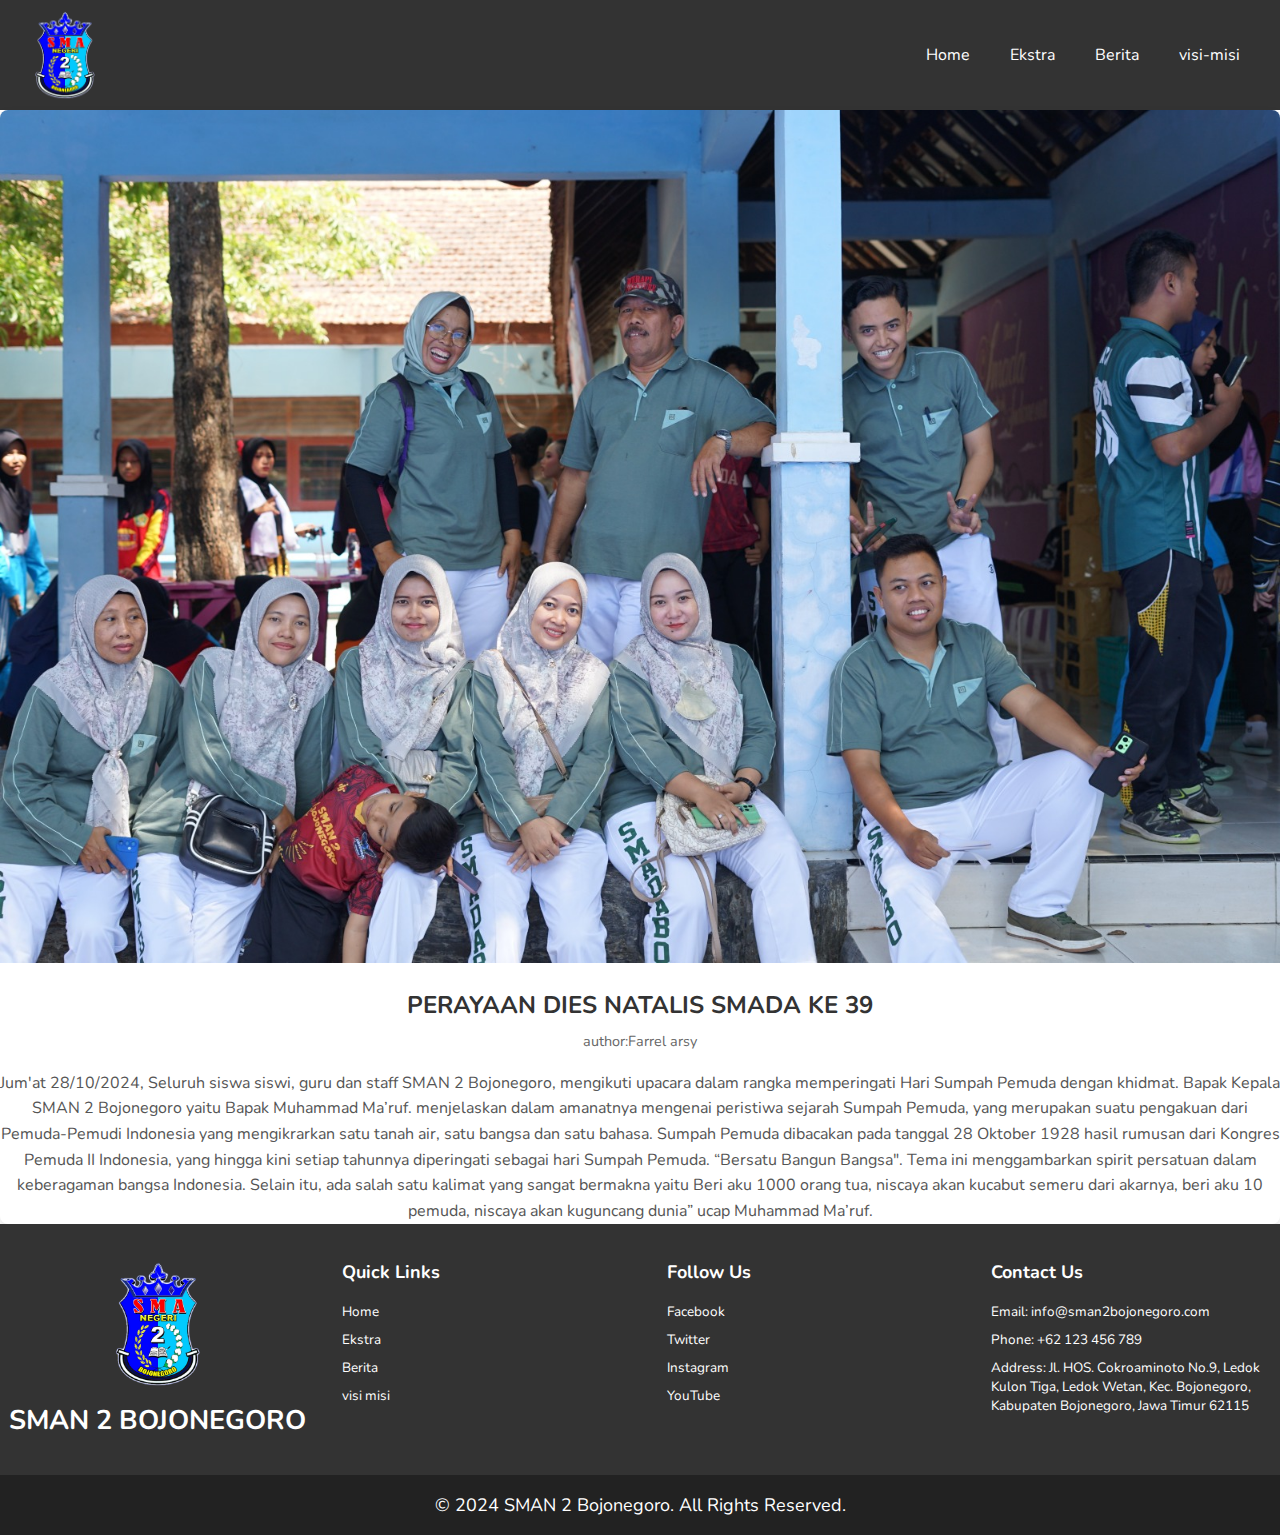
<file: diesnat.html>
<!DOCTYPE html>
<html lang="en">

<head>
    <meta charset="UTF-8">
    <meta name="viewport" content="width=device-width, initial-scale=1.0">
    <meta name="description" content="SMAN 2 BOJONEGORO merupakan sma terbaik di bojonegoro dengan prestasi yang membanggakan.Banyak siswa disini yang sukses dan menjadi menteri">
    <meta name="keywords" content="HTML, CSS, JavaScript">
    <meta name="author" content="FARREL ARSY ARDIANSYAH">
    <link rel="icon" type="image/x-icon" href="image/logo.png">
    <title> SMAN 2 BOJONEGORO</title>
    <link rel="preconnect" href="https://fonts.googleapis.com">
    <link rel="preconnect" href="https://fonts.gstatic.com" crossorigin>
    <link href="https://fonts.googleapis.com/css2?family=Nunito:ital,wght@0,200..1000;1,200..1000&display=swap"
        rel="stylesheet">
    <link rel="stylesheet" href="style.css">

</head>

<body>
    <nav class="navbar">
        <div class="logo"><img class="logo" src="image/logo.png"></div>
        <div class="hamburger" onclick="toggleMenu()">
            <div></div>
            <div></div>
            <div></div>
        </div>
        <ul class="nav-links">
            <li><a href="index.html">Home</a></li>
            <li><a href="ekstra.html">Ekstra</a></li>
            <!-- <li class="dropdown">
                <a href="#" onclick="toggleDropdown(event)">Services</a>
                <ul class="dropdown-menu">
                    <li><a href="#">Web Development</a></li>
                    <li><a href="#">Design</a></li>
                    <li><a href="#">SEO</a></li>
                </ul>
            </li>-->
            <li><a href="berita.html">Berita</a></li>
            <li><a href="visi-misi.html">visi-misi</a></li>
        </ul>
    </nav>
    <div class="news-container">
        <img src="image/diesnat.jpeg" alt="Foto Berita" class="news-photo">
        <h1 class="news-title">PERAYAAN DIES NATALIS SMADA KE 39</h1>
        <p class="news-author">author:Farrel arsy</p>
        <p class="news-description">
            Jum'at 28/10/2024, Seluruh siswa siswi, guru dan staff SMAN 2 Bojonegoro, mengikuti upacara dalam rangka
            memperingati Hari Sumpah Pemuda dengan khidmat.


            Bapak Kepala SMAN 2 Bojonegoro yaitu Bapak Muhammad Ma’ruf. menjelaskan dalam amanatnya mengenai peristiwa
            sejarah Sumpah Pemuda, yang merupakan suatu pengakuan dari Pemuda-Pemudi Indonesia yang mengikrarkan satu
            tanah air, satu bangsa dan satu bahasa. Sumpah Pemuda dibacakan pada tanggal 28 Oktober 1928 hasil rumusan
            dari Kongres Pemuda II Indonesia, yang hingga kini setiap tahunnya diperingati sebagai hari Sumpah Pemuda.


            “Bersatu Bangun Bangsa". Tema ini menggambarkan spirit persatuan dalam keberagaman bangsa Indonesia. Selain
            itu, ada salah satu kalimat yang sangat bermakna yaitu Beri aku 1000 orang tua, niscaya akan kucabut semeru
            dari akarnya, beri aku 10 pemuda, niscaya akan kuguncang dunia” ucap Muhammad Ma’ruf.
        </p>
    </div>
    <footer>
        <div class="footer-container">
            <div class="footer-logo">
                <div class="posisi">
                    <img src="image/logo.png" alt="Logo" class="footer-logo-img">
                    <p>SMAN 2 BOJONEGORO</p>
                </div>
            </div>
            <div class="footer-links">
                <h4>Quick Links</h4>
                <ul>
                    <li><a href="index.html">Home</a></li>
                    <li><a href="ekstra.html">Ekstra</a></li>
                    <li><a href="berita.html">Berita</a></li>
                    <li><a href="visi-misi.html">visi misi</a></li>
                </ul>
            </div>
            <div class="footer-social">
                <h4>Follow Us</h4>
                <ul>
                    <li><a href="https://www.facebook.com/sma2bojonegoro/?locale=es_ES">Facebook</a></li>
                    <li><a href="#">Twitter</a></li>
                    <li><a href="https://www.instagram.com/sman2bojonegoro_official/">Instagram</a></li>
                    <li><a href="https://www.youtube.com/@smanegeri2bojonegoro105">YouTube</a></li>
                </ul>
            </div>
            <div class="footer-contact">
                <h4>Contact Us</h4>
                <p>Email: info@sman2bojonegoro.com</p>
                <p>Phone: +62 123 456 789</p>
                <p>Address: Jl. HOS. Cokroaminoto No.9, Ledok Kulon Tiga, Ledok Wetan, Kec. Bojonegoro, Kabupaten Bojonegoro, Jawa Timur 62115</p>
            </div>

        </div>
        <div class="footer-bottom">
            <p>&copy; 2024 SMAN 2 Bojonegoro. All Rights Reserved.</p>
        </div>

    </footer>
    <script src="app.js"></script>
</body>

</html>
</file>
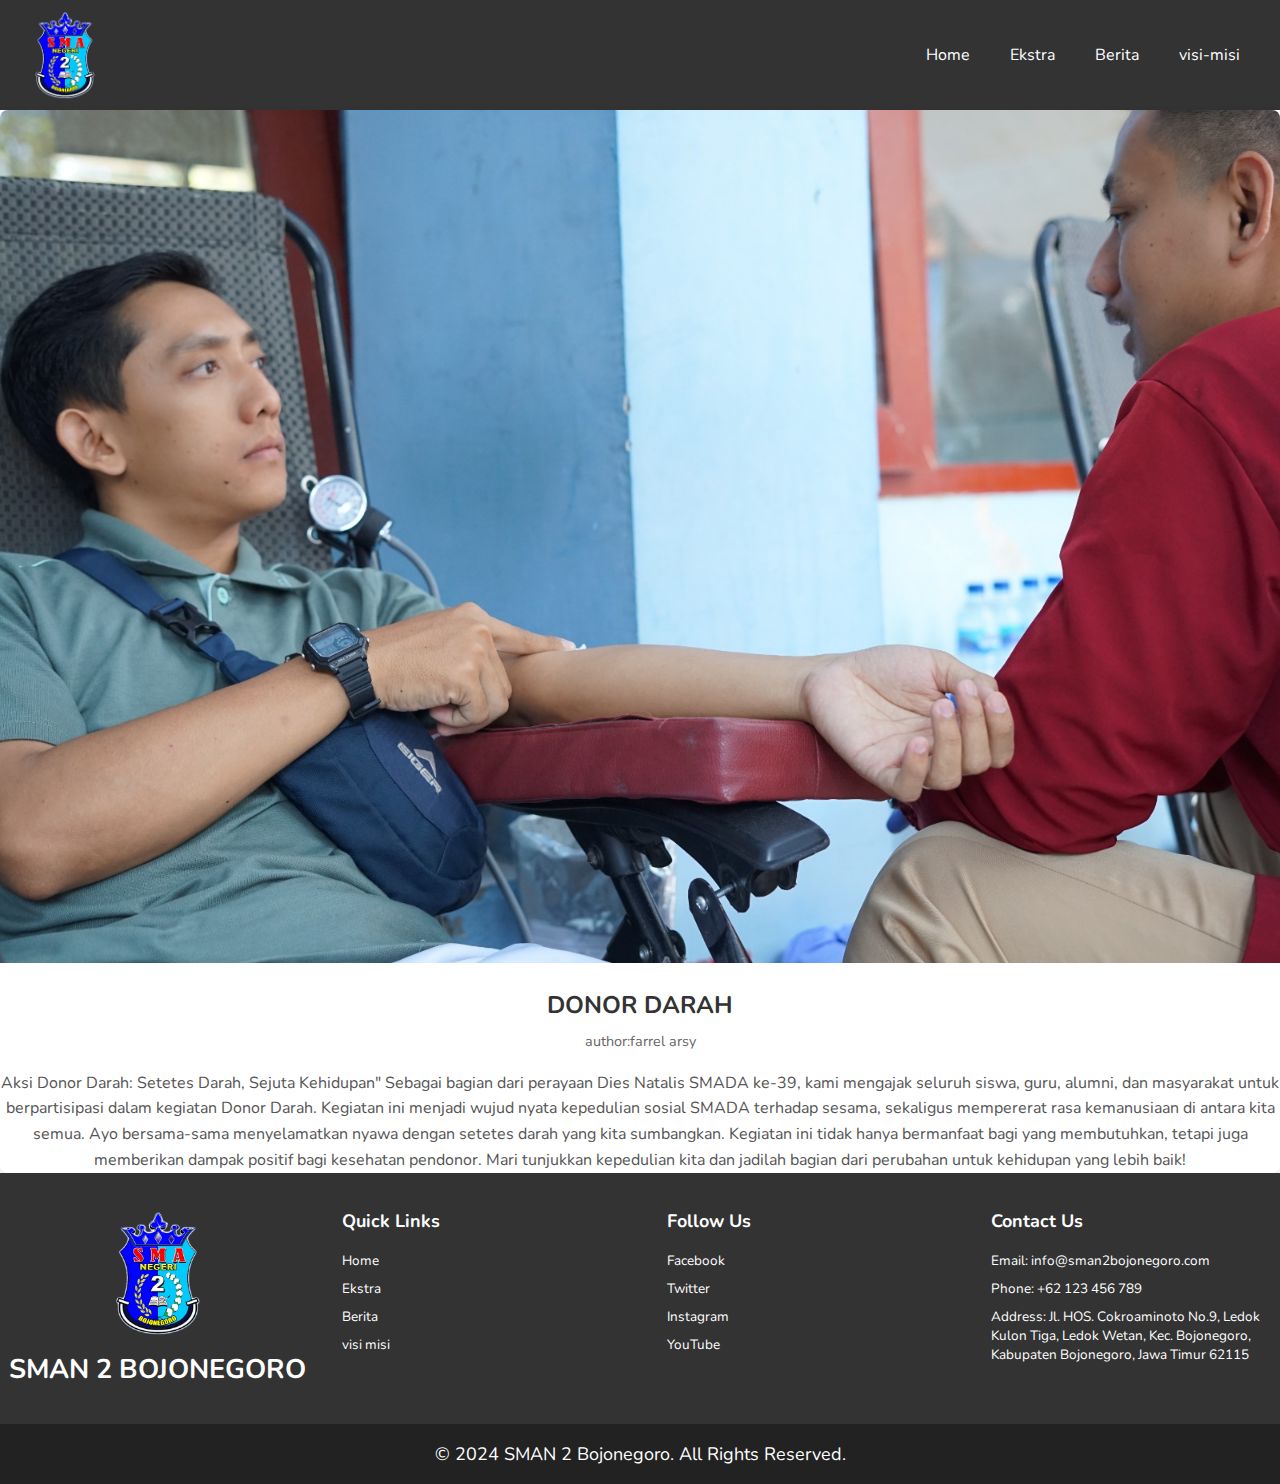
<file: donor darah.html>
<!DOCTYPE html>
<html lang="en">

<head>
    <meta charset="UTF-8">
    <meta name="viewport" content="width=device-width, initial-scale=1.0">
    <meta name="description" content="SMAN 2 BOJONEGORO merupakan sma terbaik di bojonegoro dengan prestasi yang membanggakan.Banyak siswa disini yang sukses dan menjadi menteri">
    <meta name="keywords" content="HTML, CSS, JavaScript">
    <meta name="author" content="FARREL ARSY ARDIANSYAH">
    <link rel="icon" type="image/x-icon" href="image/logo.png">
    <title> SMAN 2 BOJONEGORO</title>
    <link rel="preconnect" href="https://fonts.googleapis.com">
    <link rel="preconnect" href="https://fonts.gstatic.com" crossorigin>
    <link href="https://fonts.googleapis.com/css2?family=Nunito:ital,wght@0,200..1000;1,200..1000&display=swap"
        rel="stylesheet">
    <link rel="stylesheet" href="style.css">

</head>

<body>
    <nav class="navbar">
        <div class="logo"><img class="logo" src="image/logo.png"></div>
        <div class="hamburger" onclick="toggleMenu()">
            <div></div>
            <div></div>
            <div></div>
        </div>
        <ul class="nav-links">
            <li><a href="index.html">Home</a></li>
            <li><a href="ekstra.html">Ekstra</a></li>
            <!-- <li class="dropdown">
                <a href="#" onclick="toggleDropdown(event)">Services</a>
                <ul class="dropdown-menu">
                    <li><a href="#">Web Development</a></li>
                    <li><a href="#">Design</a></li>
                    <li><a href="#">SEO</a></li>
                </ul>
            </li>-->
            <li><a href="berita.html">Berita</a></li>
            <li><a href="visi-misi.html">visi-misi</a></li>
        </ul>
    </nav>
    <div class="news-container">
        <img src="image/donor darah.jpeg" alt="Foto Berita" class="news-photo">
        <h1 class="news-title">DONOR DARAH</h1>
        <p class="news-author">author:farrel arsy</p>
        <p class="news-description">
            Aksi Donor Darah: Setetes Darah, Sejuta Kehidupan"

            Sebagai bagian dari perayaan Dies Natalis SMADA ke-39, kami mengajak seluruh siswa, guru, alumni, dan
            masyarakat untuk berpartisipasi dalam kegiatan Donor Darah. Kegiatan ini menjadi wujud nyata kepedulian
            sosial SMADA terhadap sesama, sekaligus mempererat rasa kemanusiaan di antara kita semua.

            Ayo bersama-sama menyelamatkan nyawa dengan setetes darah yang kita sumbangkan. Kegiatan ini tidak hanya
            bermanfaat bagi yang membutuhkan, tetapi juga memberikan dampak positif bagi kesehatan pendonor.


            Mari tunjukkan kepedulian kita dan jadilah bagian dari perubahan untuk kehidupan yang lebih baik!
        </p>
    </div>
    <footer>
        <div class="footer-container">
            <div class="footer-logo">
                <div class="posisi">
                    <img src="image/logo.png" alt="Logo" class="footer-logo-img">
                    <p>SMAN 2 BOJONEGORO</p>
                </div>
            </div>
            <div class="footer-links">
                <h4>Quick Links</h4>
                <ul>
                    <li><a href="index.html">Home</a></li>
                    <li><a href="ekstra.html">Ekstra</a></li>
                    <li><a href="berita.html">Berita</a></li>
                    <li><a href="visi-misi.html">visi misi</a></li>
                </ul>
            </div>
            <div class="footer-social">
                <h4>Follow Us</h4>
                <ul>
                    <li><a href="https://www.facebook.com/sma2bojonegoro/?locale=es_ES">Facebook</a></li>
                    <li><a href="#">Twitter</a></li>
                    <li><a href="https://www.instagram.com/sman2bojonegoro_official/">Instagram</a></li>
                    <li><a href="https://www.youtube.com/@smanegeri2bojonegoro105">YouTube</a></li>
                </ul>
            </div>
            <div class="footer-contact">
                <h4>Contact Us</h4>
                <p>Email: info@sman2bojonegoro.com</p>
                <p>Phone: +62 123 456 789</p>
                <p>Address: Jl. HOS. Cokroaminoto No.9, Ledok Kulon Tiga, Ledok Wetan, Kec. Bojonegoro, Kabupaten Bojonegoro, Jawa Timur 62115</p>
            </div>

        </div>
        <div class="footer-bottom">
            <p>&copy; 2024 SMAN 2 Bojonegoro. All Rights Reserved.</p>
        </div>

    </footer>
    <script src="app.js"></script>
</body>

</html>
</file>
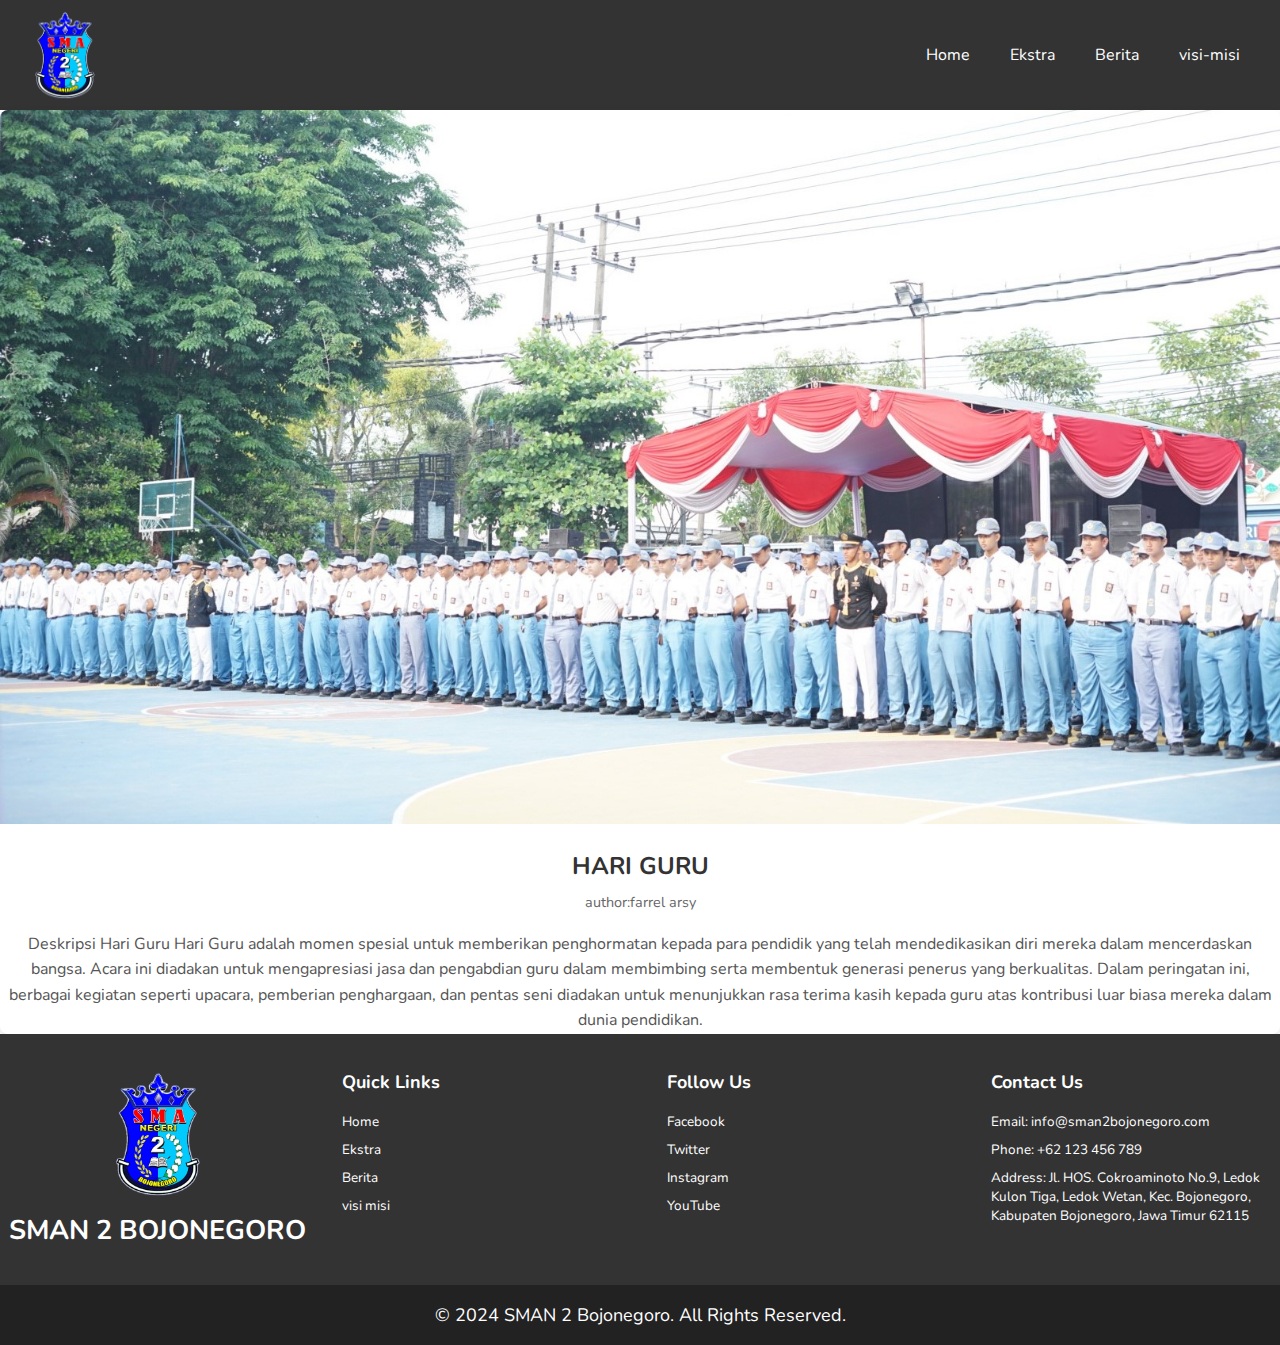
<file: hari guru.html>
<!DOCTYPE html>
<html lang="en">

<head>
    <meta charset="UTF-8">
    <meta name="viewport" content="width=device-width, initial-scale=1.0">
    <meta name="description" content="SMAN 2 BOJONEGORO merupakan sma terbaik di bojonegoro dengan prestasi yang membanggakan.Banyak siswa disini yang sukses dan menjadi menteri">
    <meta name="keywords" content="HTML, CSS, JavaScript">
    <meta name="author" content="FARREL ARSY ARDIANSYAH">
    <link rel="icon" type="image/x-icon" href="image/logo.png">
    <title> SMAN 2 BOJONEGORO</title>
    <link rel="preconnect" href="https://fonts.googleapis.com">
    <link rel="preconnect" href="https://fonts.gstatic.com" crossorigin>
    <link href="https://fonts.googleapis.com/css2?family=Nunito:ital,wght@0,200..1000;1,200..1000&display=swap"
        rel="stylesheet">
    <link rel="stylesheet" href="style.css">

</head>

<body>
    <nav class="navbar">
        <div class="logo"><img class="logo" src="image/logo.png"></div>
        <div class="hamburger" onclick="toggleMenu()">
            <div></div>
            <div></div>
            <div></div>
        </div>
        <ul class="nav-links">
            <li><a href="index.html">Home</a></li>
            <li><a href="ekstra.html">Ekstra</a></li>
            <!-- <li class="dropdown">
                <a href="#" onclick="toggleDropdown(event)">Services</a>
                <ul class="dropdown-menu">
                    <li><a href="#">Web Development</a></li>
                    <li><a href="#">Design</a></li>
                    <li><a href="#">SEO</a></li>
                </ul>
            </li>-->
            <li><a href="berita.html">Berita</a></li>
            <li><a href="visi-misi.html">visi-misi</a></li>
        </ul>
    </nav>
    <div class="news-container">
        <img src="image/hhari guru.jpg" alt="Foto Berita" class="news-photo">
        <h1 class="news-title">HARI GURU</h1>
        <p class="news-author">author:farrel arsy</p>
        <p class="news-description">Deskripsi Hari Guru
            Hari Guru adalah momen spesial untuk memberikan penghormatan kepada para pendidik yang telah mendedikasikan
            diri mereka dalam mencerdaskan bangsa. Acara ini diadakan untuk mengapresiasi jasa dan pengabdian guru dalam
            membimbing serta membentuk generasi penerus yang berkualitas. Dalam peringatan ini, berbagai kegiatan
            seperti upacara, pemberian penghargaan, dan pentas seni diadakan untuk menunjukkan rasa terima kasih kepada
            guru atas kontribusi luar biasa mereka dalam dunia pendidikan.
        </p>

    </div>
    <footer>
        <div class="footer-container">
            <div class="footer-logo">
                <div class="posisi">
                    <img src="image/logo.png" alt="Logo" class="footer-logo-img">
                    <p>SMAN 2 BOJONEGORO</p>
                </div>
            </div>
            <div class="footer-links">
                <h4>Quick Links</h4>
                <ul>
                    <li><a href="index.html">Home</a></li>
                    <li><a href="ekstra.html">Ekstra</a></li>
                    <li><a href="berita.html">Berita</a></li>
                    <li><a href="visi-misi.html">visi misi</a></li>
                </ul>
            </div>
            <div class="footer-social">
                <h4>Follow Us</h4>
                <ul>
                    <li><a href="https://www.facebook.com/sma2bojonegoro/?locale=es_ES">Facebook</a></li>
                    <li><a href="#">Twitter</a></li>
                    <li><a href="https://www.instagram.com/sman2bojonegoro_official/">Instagram</a></li>
                    <li><a href="https://www.youtube.com/@smanegeri2bojonegoro105">YouTube</a></li>
                </ul>
            </div>
            <div class="footer-contact">
                <h4>Contact Us</h4>
                <p>Email: info@sman2bojonegoro.com</p>
                <p>Phone: +62 123 456 789</p>
                <p>Address: Jl. HOS. Cokroaminoto No.9, Ledok Kulon Tiga, Ledok Wetan, Kec. Bojonegoro, Kabupaten Bojonegoro, Jawa Timur 62115</p>
            </div>

        </div>
        <div class="footer-bottom">
            <p>&copy; 2024 SMAN 2 Bojonegoro. All Rights Reserved.</p>
        </div>

    </footer>
    <script src="app.js"></script>
</body>

</html>
</file>
<file: style.css>
*{
    padding: 0;
    margin: 0;
    font-family: "Nunito", sans-serif;
    font-optical-sizing: auto;
}




.logo{
  height: 10vmin;
  
}
body {
    font-family: Arial, sans-serif;
    margin: 0;
    padding: 0;
    box-sizing: border-box;
  }

  .navbar {
    display: flex;
    justify-content: space-between;
    align-items: center;
    background-color: #333;
    padding: 10px 20px;
    color: white;
    z-index: 1;
  }

  .logo {
    font-size: 20px;
    font-weight: bold;
    z-index: 1;
  }

  .nav-links {
    list-style: none;
    display: flex;
    margin: 0;
    padding: 0;
    z-index: 1;
  }

  .nav-links li {
    position: relative;
    z-index: 1;
  }

  .nav-links a {
    text-decoration: none;
    color: white;
    padding: 10px 20px;
    display: block;
    transition: background-color 0.3s;
    z-index: 1;
  }

  .nav-links a:hover {
    background-color: #555;
    z-index: 1;
  }

  /* Dropdown Menu */
  .dropdown-menu {
    position: absolute;
    top: 100%;
    left: 0;
    list-style: none;
    background-color: #444;
    margin: 0;
    padding: 0;
    display: none;
    z-index: 1;
  }

  .dropdown-menu li {
    width: 150px;
    z-index: 1;
  }

  .dropdown:hover .dropdown-menu {
    display: block;
    z-index: 1;
  }

  /* Hamburger Menu */
  .hamburger {
    display: none;
    flex-direction: column;
    cursor: pointer;
    z-index: 1;
  }

  .hamburger div {
    background-color: white;
    height: 3px;
    margin: 5px 0;
    width: 25px;
    z-index: 1;
  }

  /* Responsive Styles */
  @media (max-width: 768px) {
    .nav-links {
      display: none;
      flex-direction: column;
      background-color: #333;
      position: absolute;
      top: 60px;
      right: 0;
      width: 100%;
      z-index: 1;
    }

    .nav-links.active {
      display: flex;
      z-index: 4;
    }

    .hamburger {
      display: flex;
      z-index: 1;
    }

    .dropdown-menu {
      position: static;
      z-index: 1;
    }

    .dropdown:hover .dropdown-menu {
      display: none;
      z-index: 1;
    }

    .dropdown-menu {
      display: none;
      z-index: 1;
    }

    .dropdown.active .dropdown-menu {
      display: block;
      z-index: 1;
    }
  }
.leftcontainer{
    display: grid;
    align-items: center;
    text-align: center;
    
    
}
main{
    display: flex;
    align-items: center;
    justify-content: center;
    height: 90vh;
    padding: 2vmin;
   
    
}
.landingpage{
    background-image: url("image/images.jpg");
    height:100vh;
    
     background-position:center bottom;
     background-size: cover;
     
 }
 .landingpage::before{
     content: "";
     position: absolute;
     top: 0;
     left: 0;
     z-index: 0;
     width: 100%;
     height:100vh;
     background: linear-gradient(to top, rgba(0, 34, 78, 0.8),rgba(0, 34, 78, 0.3), transparent);
     z-index: 0;
 }



 .selamat,.sekolah{
    z-index: 1;
    color: rgba(246,191,65,1);
    padding: 1vmin;
  
 }
 



 .selamat{
    font-size: 8vmin;
    font-weight: 400;
 }
 .sekolah{
    font-size: 12vmin;
    font-weight: 800;
 }
 .kotakprestasi{
  background:  rgba(0, 34, 78, 0.8);
   color:rgba(246,191,65,1);
   padding: 3vmin;
   font-size: 3vmin;
   
 }
.kotak1,.kotak2{
    display: flex;
    
    
}
.kotak1,.kotak2 p {
    gap: 10px;
    padding: 1vmin;
}
.bungkuskotak{
    display: flex;
    justify-content: center;
    align-items: center;
    text-align: center; 
    gap: 10px; 
    flex-wrap: wrap;
    
}
.bungkuskotak> .bungkusa,.bungkusb,.bungkusc,.bungkusd{
  gap: 100px;
}
.bungkusa,.bungkusb,.bungkusc,.bungkusd{
    gap: 20px;
  
    
}
.sambutan{
    height: 60vh;
    background-color: rgba(0, 34, 78, 0.6);/*penting*/
padding-top: 10vh;}
.bungkus2{
    height: 60vh;
    position: relative;
    
}

.gambar2{
    background-image: url("image/sekolah.png");
    height: 40vh;
    z-index: 6;
    background-position: center;
    background-size: cover;
 
  
}
.gambar2::before{
    content: "\a smada merupakan sekolah calon pemimpin bangsa \a dan sekolah terbaik di bojonegoro";
    color: white;
    display: flex;
    justify-content: left;
    align-items: center;
    position: absolute;
    height: 40vh;
    background-color: rgba(2, 5, 10,0.5);
    width: 50vw;
    font-size: 4vmin;
    white-space: pre-line;
    padding-left: 8vw
}
.card-container{
    display: flex;
    justify-content: center;
    flex-wrap: wrap;
    
}
.card{
 width: 40vw;
 background-color: rgba(2,5,10,0.5);
 border-radius: 8px;
 overflow: hidden;
 box-sizing: 0px 2px 4px black;
 margin:2vmin;
}
.card-sizing{
  flex-wrap:wrap;
  display:flex;
}
.card img{
    height: auto;
    width: 100%;
    
}
.card-content{
    padding: 1vmin;
  
    text-align: center;
}
.card-content h3{
    font-size: 4vmin;
    margin-bottom: 8px;
}
.card-content p{
    color: white;
    font-size: 3vmin;
    line-height: 1.3;
}
.card-content .btn{
    display: inline-block;
    padding:  8px 16px;
    background-color: rgba(246,191,65,1);
    text-decoration: none;
    
}

.teks{
    width: 100%;
    height: 10vmin;
    display: flex;
    justify-content: center;
    align-items: center;
    font-weight: 500;
    font-size: 3vmin;
    flex-wrap: wrap;
    color: rgba(246,191,65,1);;
    background-color: rgba(0, 34, 78, 0.8);;
}
.text-1,
.teks-2{
  align-items: center;
  text-align: center;
  justify-content: center;
  font-size: 2vmin;
  font-weight: lighter;
  width: 100%;
  
}
.text-1{
  font-size: 3vmin;
  font-weight: bolder;
}
.button-left {
    left: 10px;
}

.button-right {
    right: 10px;
}

button:hover {
    background-color: rgba(2, 5, 10, 0.8);
}
/* ini slider*/
.slider{
    
    height: 80vh;
    position: relative;
    overflow: hidden;
  
   

 
}

.slider .list{
    position: absolute;
    
    height: 80vh;
    left: 0;
    top: 0;
    display: flex;
    transition: 1s;
    
}
.slider .list img{
    width: 100vw;
    max-width: 100vw;
    height: 80vh;
    object-fit: cover;
    
}
.slider .buttons{
    position: absolute;
    top: 45%;
    left: 5%;
    width: 90%;
    display: flex;
    justify-content: space-between;
}
.slider .buttons button{
    width:10vmin;
    height: 10vmin;
    border-radius: 50%;
    background-color: #fff5;
    color: #fff;
    border: none;
    font-family: monospace;
    font-weight: bold;
    overflow: hidden;
}
.slider .dots{
    position: absolute;
    bottom: 10px;
    left: 0;
    color: #c34545;
    width: 100%;
    margin: 0;
    padding: 0;
    display: flex;
    justify-content: center;
}
.slider .dots li{
    list-style: none;
    width: 10px;
    height: 10px;
    background-color: #ffffff;
    margin: 10px;
    border-radius: 20px;
    transition: 0.5s;
}
.slider .dots li.active{
    width: 30px;
}

footer{
  justify-content: flex-end;
  }
  /* Footer Styles */
footer {
    background-color: #333;
    color: white;
    padding-top: 4vmin;
    font-size: 1.5vmin;
    
}

.footer-container {
    display: flex;
    justify-content: space-between;
    flex-wrap: wrap;
    gap: 4vmin;
    
}

.footer-logo img {
    width: 10vw;
    height: auto;
    margin-bottom: 1vmin;
  
}

.footer-logo p {
    font-weight: bold;
    font-size: 3vmin;
    
}
.footer-links,
.footer-social,
.footer-contact {
    flex: 1;
    min-width: 20vw;
  
}

.footer-links h4,
.footer-social h4,
.footer-contact h4 {
    font-size: 2vmin;
    font-weight: bold;
    margin-bottom: 2vmin;
    
}

.footer-links ul,
.footer-social ul {
    list-style-type: none;
    padding: 0;
    
}

.footer-links li,
.footer-social li {
    margin-bottom: 1vmin;
    
}

.footer-links a,
.footer-social a {
    text-decoration: none;
    color: #fff;
    transition: color 0.3s;
    
}

.footer-links a:hover,
.footer-social a:hover {
    color: #1e90ff;
    
}

.footer-contact p {
    margin-bottom: 1vmin;
    
}

/* Footer Bottom */
.footer-bottom {
    background-color: #222;
    text-align: center;
    padding: 2vmin;
    margin-top: 4vmin;
    justify-content: flex-end;
    
}

.footer-bottom p {
    margin: 0;
    font-size: 2vmin;
}
.posisi{
    justify-content: center;
    text-align: center;
    padding-left: 1vmin;
}

@media (max-width: 768px) {
    .footer-container {
        flex-direction: column;
        align-items: center;
        text-align: center;
    }

   
}


    .header {
      background-image:url('image/biru.jpg');
      color: white;
      text-align: center;
      padding: 1rem;
    }


    .visi-misi {
      background-color: #fff;
      border-radius: 8px;
      box-shadow: 0 4px 6px rgba(0, 0, 0, 0.1);
      
    }

   .visi-misi p {
      margin: 0.5rem 0;
      line-height: 1.6;
    }

    .visi-misi ul {
      margin: 0.5rem 0 0 1rem;
      padding: 0;
      list-style-type: disc;
    }

    .visi-misi ul li {
      margin: 0.3rem 0;
    }
    .visi,.misi{
      font-size: 8vmin;
      font-weight: medium;
    }
    .news-container {
      background-color: #fff;
    ;
      border-radius: 8px;
      box-shadow: 0 4px 8px rgba(0, 0, 0, 0.1);
      text-align: center;
      
      width: 100%;
    }

    .news-photo {
      width: 100%;
      border-radius: 8px 8px 0 0;
      object-fit: cover;
    }

    .news-title {
      font-size: 1.5rem;
      margin: 20px 0 10px;
      color: #333;
    }

    .news-author {
      font-size: 0.9rem;
      color: #666;
      margin-bottom: 20px;
    }

    .news-description {
      font-size: 1rem;
      color: #555;
      line-height: 1.6;
    }
</file>
